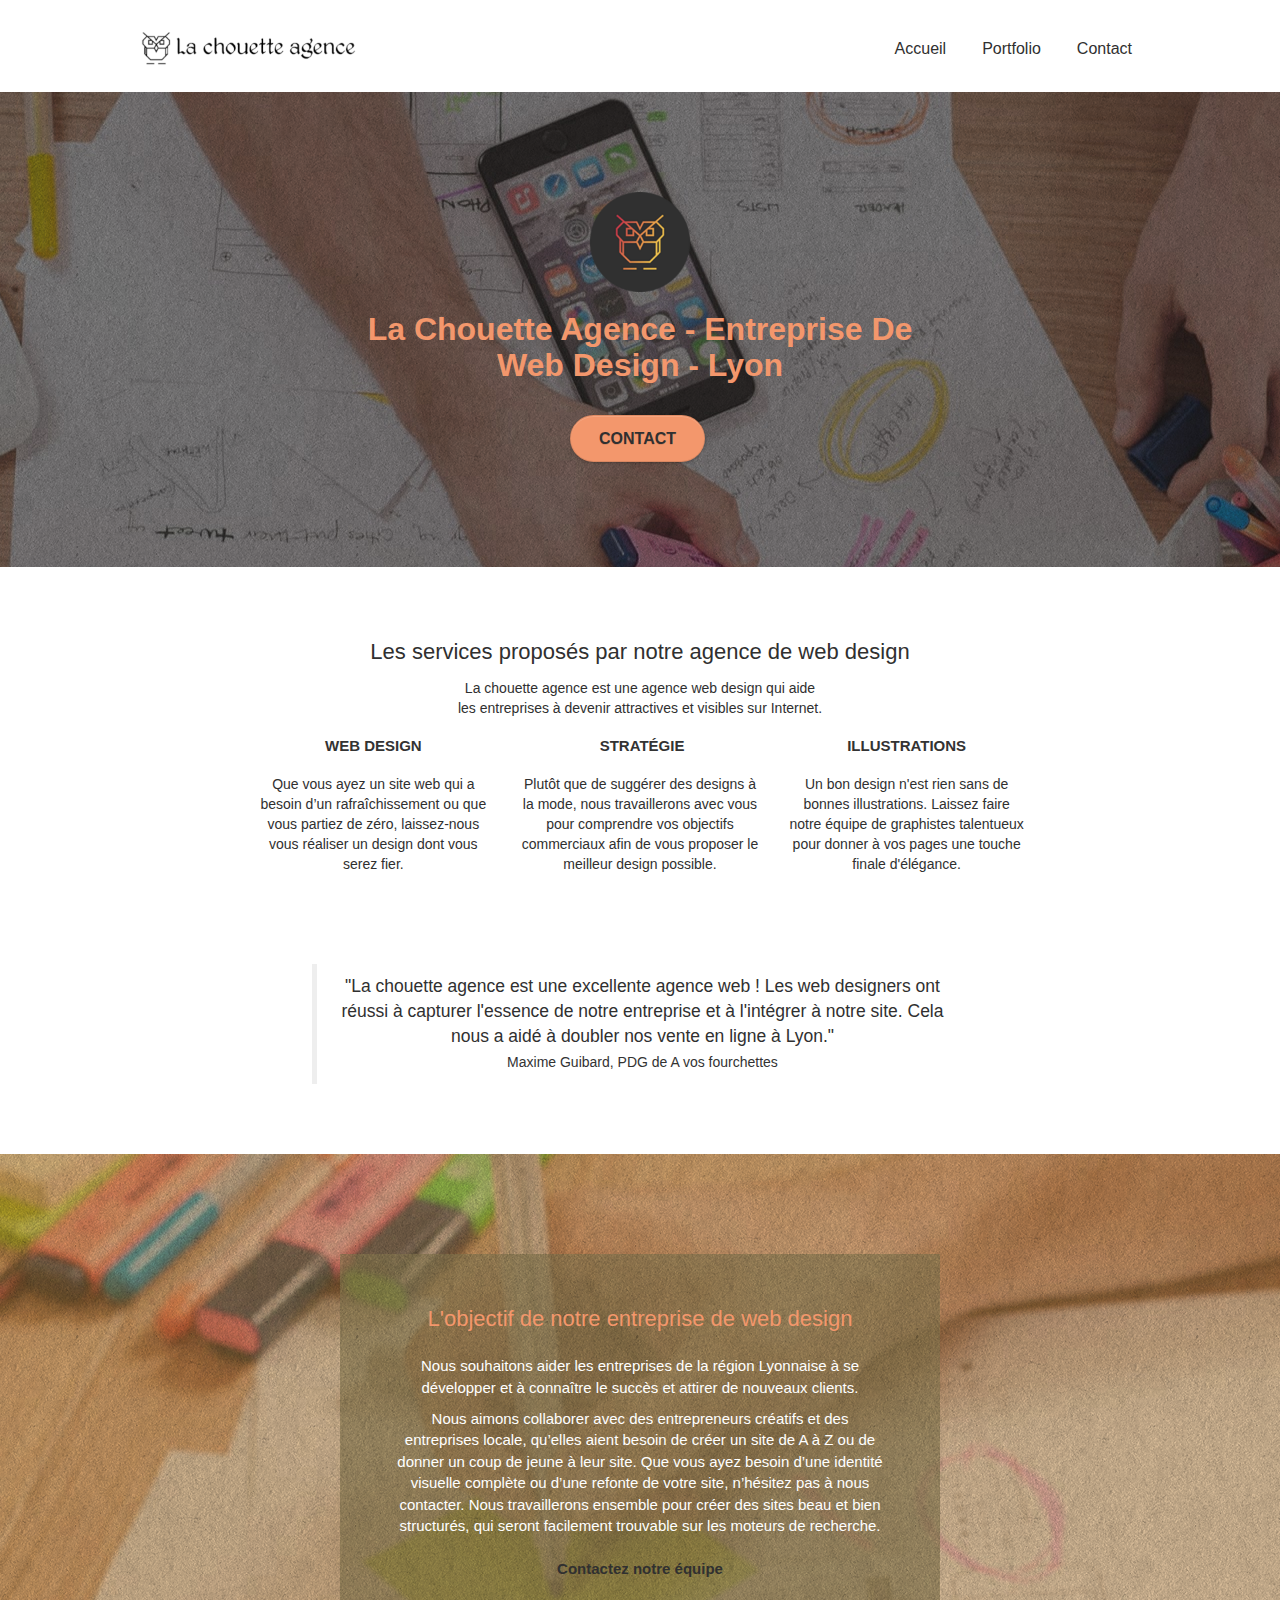
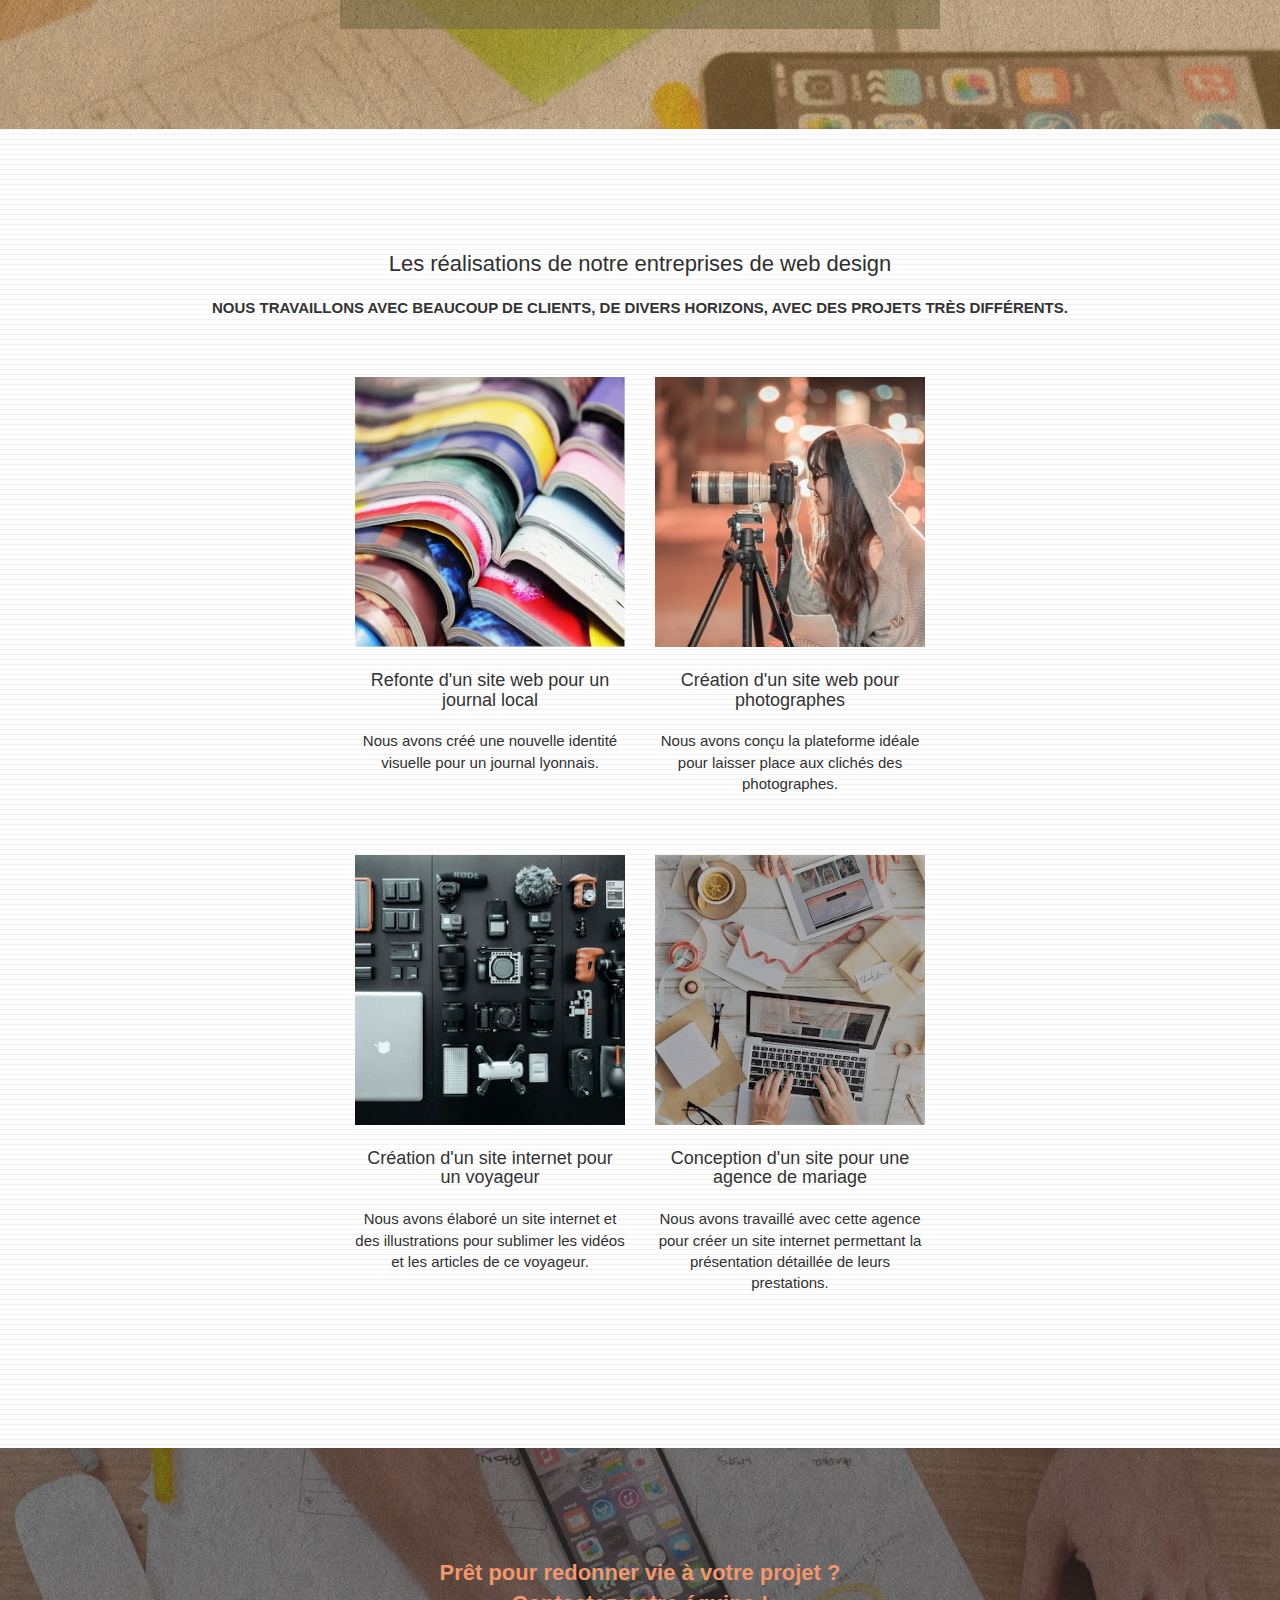
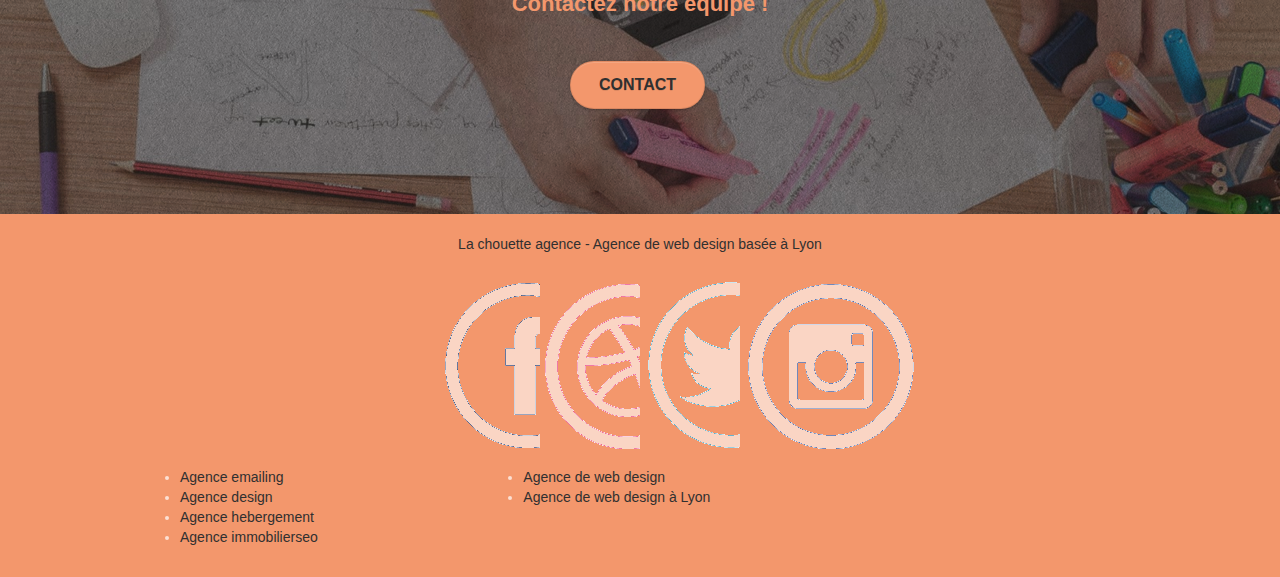
<file: index.html>
<!doctype html>
<html lang="fr">

<head>
	<!-- Global site tag (gtag.js) - Google Analytics -->
	<script async src="https://www.googletagmanager.com/gtag/js?id=UA-172869253-1"></script>
	<script>
		window.dataLayer = window.dataLayer || [];
		function gtag() { dataLayer.push(arguments); }
		gtag('js', new Date());

		gtag('config', 'UA-172869253-1');
	</script>
	<!-- Analytics END -->
	<meta charset="utf-8">
	<!-- Completion de la balise description -->
	<meta name="description"
		content="La chouette agence est une entreprise de web design située à Lyon. Venez rencontrer nos experts pour vos projets web de design, de refonte et de référencement naturel.">
	<meta name="viewport" content="width=device-width, initial-scale=1.0, viewport-fit=cover">
	<!-- Ajout balise robots pour suivi moteur de recherche -->
	<meta name="robots" content="follow" />

	<link rel="shortcut icon" type="image/png" href="img/favicon.png">

	<!-- Suppression librairie fontawesome -->
	<link rel="stylesheet" type="text/css" href="./css/bootstrap.css">
	<link rel="stylesheet" type="text/css" href="style.css">
	<link rel="preload"  type="text/css" as="style" href="./css/et-line.css">

	<script src="./js/jquery-2.1.0.js"></script>
	<script src="./js/bootstrap.js"></script>
	<script src="./js/blocs.js"></script>
	<script src="./js/jquery.touchSwipe.js" defer></script>

	<!-- Completion title -->
	<title>La Chouette Agence - Entreprise de Webdesign à Lyon</title>
</head>

<body>
	<!-- Principal conteneur -->
	<div class="page-container">
<!-- Remplacement des balises div par des balises sémantiquement correctes -->
		<!-- header -->
		<!-- Suppression de mots-clefs cachés -->
		<header class="bloc bgc-white l-bloc " id="bloc-0">
			<div class="container bloc-sm">
				<nav class="navbar row">
					<div class="navbar-header">
						<a class="navbar-brand page-link" href="index.html"><img src="img/la-chouette-agence.png"
								alt="Page d'accueil La chouette agence - Entreprise web design Lyon" height="40" /></a>
						<button id="nav-toggle" type="button" class="ui-navbar-toggle navbar-toggle"
							data-toggle="collapse" data-target=".navbar-1">
							<span class="sr-only">Toggle navigation</span><span class="icon-bar"></span><span
								class="icon-bar"></span><span class="icon-bar"></span>
						</button>
					</div>
					<div class="collapse navbar-collapse navbar-1 special-dropdown-nav">
						<ul class="site-navigation nav navbar-nav">
							<!-- Ajout d'une balise li pour portfolio + Réécriture du texte -->
							<li>
								<a class="page-link" href="index.html">Accueil</a>
							</li>
							<li>
								<a class="page-link" href="portfolio.html">Portfolio</a>
							</li>
							<li>
								<a class="page-link" href="page2.html">Contact</a>
							</li>
						</ul>
					</div>
				</nav>
			</div>
		</header>
		<!-- header END -->

		<!-- main -->
		<main>
			<!-- bloc-1-presentation -->
			<!-- Réécriture du titre h1 + alt image -->
			<section class="bloc bgc-dark-slate-blue bg-banniere d-bloc bg-t-edge bloc-bg-texture texture-paper b-parallax"
				id="bloc-1-hero">
				<div class="container bloc-lg">
					<div class="row tight-width-whitespace">
						<div class="col-sm-12">
							<img src="img/logo.png" class="center-block image-resize-mode" width="100"
								alt="Logo de La chouette agence, entreprise de web design à lyon" />
							<h1 class="text-center hero-bloc-text tc-white bold-text">
								La chouette agence - Entreprise de Web design - Lyon
							</h1>
							<div class="text-center">
								<a href="page2.html" class="btn btn-lg btn-clean btn-rd cta-hero btn-atomic-tangerine"
									id="cta-hero">Contact</a>
							</div>
						</div>
					</div>
				</div>
			</section>
			<!-- bloc-1-presentation END -->

			<!-- bloc-2-services -->
			<!-- Remplacement de deux images de texte par des balises p et blockquote + création d'un h2 -->
			<section class="bloc bgc-white l-bloc" id="bloc-2-services">
				<div class="container bloc-md">
					<div class="row">
						<div class="col-sm-12 text-center">
							<h2>Les services proposés par notre agence de web design</h2>
							<p>La chouette agence est une agence web design qui aide<br/> les entreprises à devenir attractives et visibles sur Internet.</p>
						</div>
					</div>
					<div class="row voffset-lg med-width-whitespace">
						<div class="col-sm-4">
							<div class="text-center">
								<span class="et-icon-browser sm-shadow icon-dark-slate-blue icons icon-lg"></span>
							</div>
							<h3 class="mg-md text-center">
								Web design
							</h3>
							<p class="text-center ">
								Que vous ayez un site web qui a besoin d&rsquo;un rafraîchissement ou que vous partiez
								de zéro, laissez-nous vous réaliser un design dont vous serez fier.
							</p>
						</div>
						<div class="col-sm-4">
							<div class="text-center">
								<span class="et-icon-presentation sm-shadow icon-dark-slate-blue icons icon-lg"></span>
							</div>
							<h3 class="mg-md text-center">
								&nbsp;Stratégie
							</h3>
							<p class="text-center ">
								Plutôt que de suggérer des designs à la mode, nous travaillerons avec vous pour
								comprendre vos objectifs commerciaux afin de vous proposer le meilleur design
								possible.<br>
							</p>
						</div>
						<div class="col-sm-4">
							<div class="text-center">
								<span class="et-icon-edit sm-shadow icon-dark-slate-blue icons icon-lg"></span>
							</div>
							<h3 class="mg-md text-center">
								Illustrations
							</h3>
							<p class="text-center ">
								Un bon design n'est rien sans de bonnes illustrations. Laissez faire notre équipe de
								graphistes talentueux pour donner à vos pages une touche finale d'élégance.
							</p>
						</div>
					</div>
					<div class="row voffset-lg voffset">
						<div class="col-xs-12 col-md-8 col-md-offset-2 text-center">
							<blockquote class="blockquote">"La chouette agence est une excellente agence web ! Les web designers ont réussi à capturer l'essence de notre entreprise et à l'intégrer à notre site. Cela nous a aidé à doubler nos vente en ligne à Lyon." <br/> <span class="blockquote-name">Maxime Guibard, PDG de A vos fourchettes</span></blockquote>
						</div>
					</div>
				</div>
			</section>
			<!-- bloc-2-services END -->

			<!-- bloc-3-what-i-do -->
			<!-- Creation d'un nouveau h2 + p pour l'ancien h2 + Réécriture du p -->
			<section class="bloc tc-white bgc-atomic-tangerine bg-presentation d-bloc bloc-bg-texture texture-paper b-parallax"
				id="bloc-3-what-i-do">
				<div class="container bloc-lg">
					<div class="row tight-width-whitespace black-background">
						<div class="col-sm-12">
							<h2 class="mg-md text-center tc-white">L'objectif de notre entreprise de web design</h2>
							<p class="text-center white">
								Nous souhaitons aider les entreprises de la région Lyonnaise à se développer et à
								connaître le succès et attirer de
								nouveaux clients.<br>
							</p>
							<p class="text-center white">
								Nous aimons collaborer avec des entrepreneurs créatifs et des entreprises locale,
								qu’elles aient besoin de créer un site de A à Z ou de donner un coup de jeune à leur
								site. Que vous ayez besoin d’une identité visuelle complète ou d’une refonte de votre
								site, n’hésitez pas à nous contacter. Nous travaillerons ensemble pour créer des sites
								beau et bien structurés, qui seront facilement trouvable sur les moteurs de recherche.
								<br><br><a class="ltc-white bold-link" href="page2.html">Contactez notre équipe</a><br>
							</p>
						</div>
					</div>
				</div>
			</section>
			<!-- bloc-3-what-i-do END -->

			<!-- bloc-4-portfolio -->
			<!-- Creation d'un h2 + remplcement h2 par h3 et réécriture + Réécriture des alt -->
			<section class="bloc bgc-white bg-lines-h2-bg bg-repeat l-bloc" id="bloc-4-portfolio">
				<div class="container bloc-lg">
					<div class="row">
						<hgroup class="col-sm-12 text-center">
							<h2>Les réalisations de notre entreprises de web design</h2>
							<h3>Nous travaillons avec beaucoup de clients, de divers horizons, avec des projets très différents.</h3>
						</hgroup>
					</div>
					<div class="row tight-width-whitespace portfolio-row">
						<article class="portfolio-article col-sm-6">
							<a href="#" data-lightbox="img/journal_local.jpg" data-gallery-id="gallery-1"
								data-caption="Refonte d'un site web pour un journal local" data-frame="snapshot-lb"><img
									src="img/journal_local.jpg"
									alt="La Chouette Agence : refonte du site web d'un journal local."
									class="img-responsive portfolio-thumb" /></a>
							<h4 class="mg-md text-center">
								Refonte d'un site web pour un journal local
							</h4>
							<p class="text-center">
								Nous avons créé une nouvelle identité visuelle pour un journal lyonnais.
							</p>
						</article>
						<article class="portfolio-article col-sm-6">
							<a href="#" data-lightbox="img/photographie.jpg" data-gallery-id="gallery-1"
								data-caption="Création d'un site web pour photographes" data-frame="snapshot-lb"><img
									src="img/photographie.jpg" class="img-responsive portfolio-thumb"
									alt="La Chouette Agence : création d'un site web pour photographes." /></a>
							<h4 class="mg-md text-center">
								Création d'un site web pour photographes
							</h4>
							<p class="text-center">
								Nous avons conçu la plateforme idéale pour laisser place aux clichés des photographes.
							</p>
						</article>
					</div>
					<div class="row tight-width-whitespace portfolio-row">
						<article class="portfolio-article col-sm-6">
							<a href="#" data-lightbox="img/voyage.png" data-gallery-id="gallery-1"
								data-caption="Création d'un site internet pour un voyageur"
								data-frame="snapshot-lb"><img src="img/voyage.jpg" class="img-responsive portfolio-thumb"
									alt="La Chouette Agence : création d'un site web pour voyageur." /></a>
							<h4 class="mg-md text-center">
								Création d'un site internet pour un voyageur
							</h4>
							<p class="text-center">
								Nous avons élaboré un site internet et des illustrations pour sublimer les vidéos et les
								articles de ce voyageur.
							</p>
						</article>
						<article class="portfolio-article col-sm-6">
							<a href="#" data-lightbox="img/mariage.png" data-gallery-id="gallery-1"
								data-caption="Conception d'un site pour une agence de mariage"
								data-frame="snapshot-lb"><img src="img/mariage.jpg" class="img-responsive portfolio-thumb"
									alt="La Chouette Agence : création d'un site web pour agence de mariage" /></a>
							<h4 class="mg-md text-center">
								Conception d'un site pour une agence de mariage
							</h4>
							<p class="text-center">
								Nous avons travaillé avec cette agence pour créer un site internet permettant la
								présentation détaillée de leurs prestations.
							</p>
						</article>
					</div>
				</div>
			</section>
			<!-- bloc-4-portfolio END -->

			<!-- bloc-5-cta -->
			<!-- Remplacement h2 par p  -->
			<section class="bloc bgc-dark-slate-blue bg-banniere d-bloc bloc-bg-texture texture-paper" id="bloc-5-cta">
				<div class="container bloc-lg">
					<div class="cta row">
						<h2 class="mg-md text-center tc-white bold-text">
							Prêt pour redonner vie à votre projet ?<br>Contactez notre équipe !
						</h2>
						<div class="col-sm-12 text-center">
							<a href="page2.html"
								class="btn btn-atomic-tangerine btn-clean btn-rd btn-lg cta-hero">Contact</a>
						</div>
					</div>
				</div>
			</section>
			<!-- bloc-5-cta END -->
		</main>

		<!-- Footer - bloc-8 -->
		<!-- TRemplacement de slien + réécriture p + supression mots-clefs cachés + suppression annuaire 2 + suppression lien non cohérent -->
		<footer class="bloc bgc-atomic-tangerine d-bloc" id="bloc-8">
			<div class="container bloc-sm">
				<div class="row">
					<div class="col-sm-12">
						<p class="text-center grey">
							La chouette agence - Agence de web design basée à Lyon<br>
						</p>
						<div class="row row-no-gutters social">
							<div class="col-sm-3">
								<div class="text-center">
									<a class="social" href="http://facebook.com"><img src="img/facebook.png" class="icon-md" alt="icone facebook"></a>
								</div>
							</div>
							<div class="col-sm-3">
								<div class="text-center">
									<a class="social" href="http://dribble.com"><img src="img/ribble.png" class="icon-md" alt="icone dribble"></a>
								</div>
							</div>
							<div class="col-sm-3">
								<div class="text-center">
									<a class="social" href="http://twitter.com"><img src="img/twitter.png" class="icon-md" alt="icone twitter"></a>
								</div>
							</div>
							<div class="col-sm-3">
								<div class="text-center">
									<a class="social" href="http://instagram.com"><img src="img/instagram.png" class="icon-md" alt="icone instagram"></a>
								</div>
							</div>
						</div>
						<div class="row partner-url">
							<div class="col-sm-4">
								<ul>
									<li><a class="ltc-white " href="emailing.com">Agence emailing</a></li>
									<li><a class="ltc-white " href="design.com">Agence design</a></li>
									<li><a class="ltc-white " href="hebergement.com">Agence hebergement</a></li>
									<li><a class="ltc-white " href="immobilierseo.com">Agence immobilierseo</a></li>
								</ul>
							</div>
							<div class="col-sm-4">
								<ul>
									<li><a class="ltc-white" href="annuaireagence.com">Agence de web design</a></li>
									<li><a class="ltc-white" href="meilleuresagenceslyon.com">Agence de web design à Lyon</a></li>
								</ul>
							</div>
						</div>
					</div>
				</div>
			</div>
		</footer>
		<!-- Footer - bloc-8 END -->

	</div>
	<!-- Principal conteneur END -->


</body>

</html>
</file>
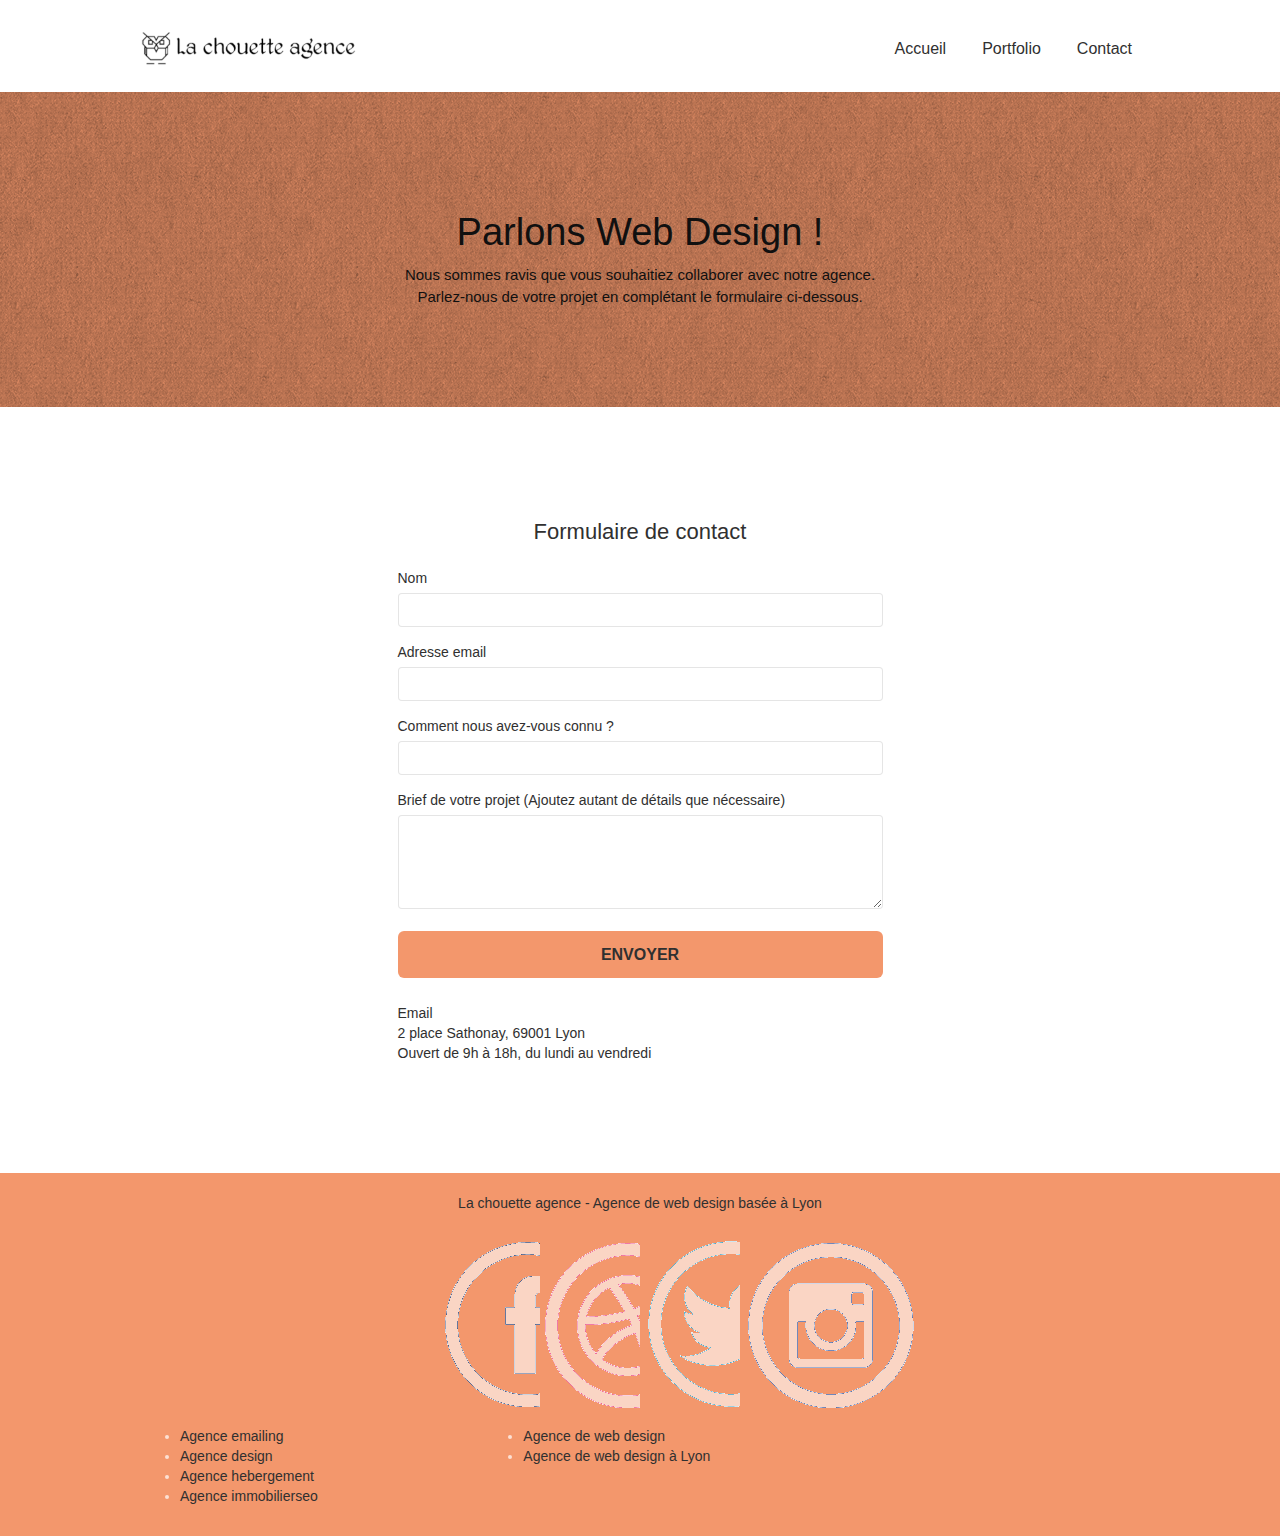
<file: page2.html>
<!doctype html>
<html lang="fr">

	<head>
		<!-- Global site tag (gtag.js) - Google Analytics -->
		<script async src="https://www.googletagmanager.com/gtag/js?id=UA-172869253-1"></script>
		<script>
			window.dataLayer = window.dataLayer || [];
			function gtag() { dataLayer.push(arguments); }
			gtag('js', new Date());
	
			gtag('config', 'UA-172869253-1');
		</script>
		<!-- Analytics END -->
		<meta charset="utf-8">
		<!-- Completion de la balise description -->
		<meta name="description"
			content="La chouette agence est une entreprise de web design située à Lyon. Venez rencontrer nos experts pour vos projets web de design, de refonte et de référencement naturel.">
		<meta name="viewport" content="width=device-width, initial-scale=1.0, viewport-fit=cover">
		<!-- Ajout balise robots pour suivi moteur de recherche -->
		<meta name="robots" content="follow" />
	
		<link rel="shortcut icon" type="image/png" href="img/favicon.png">
	
		<!-- Suppression librairie fontawesome -->
		<link rel="stylesheet" type="text/css" href="./css/bootstrap.css">
		<link rel="stylesheet" type="text/css" href="style.css">
		<link rel="preload"  type="text/css" as="style" href="./css/et-line.css">
	
		<script src="./js/jquery-2.1.0.js"></script>
		<script src="./js/bootstrap.js"></script>
		<script src="./js/blocs.js"></script>
		<script src="./js/jquery.touchSwipe.js" defer></script>
	
		<!-- Completion title -->
		<title>La Chouette Agence - Entreprise de Webdesign à Lyon - Contact</title>
	</head>

<body>
<!-- Principal conteneur -->
<div class="page-container">
    
		<!-- header -->
		<!-- Suppression de mots-clefs cachés -->
		<header class="bloc bgc-white l-bloc " id="bloc-0">
			<div class="container bloc-sm">
				<nav class="navbar row">
					<div class="navbar-header">
						<a class="navbar-brand page-link" href="index.html"><img src="img/la-chouette-agence.png"
								alt="Page d'accueil La chouette agence - Entreprise web design Lyon" height="40" /></a>
						<button id="nav-toggle" type="button" class="ui-navbar-toggle navbar-toggle"
							data-toggle="collapse" data-target=".navbar-1">
							<span class="sr-only">Toggle navigation</span><span class="icon-bar"></span><span
								class="icon-bar"></span><span class="icon-bar"></span>
						</button>
					</div>
					<div class="collapse navbar-collapse navbar-1 special-dropdown-nav">
						<ul class="site-navigation nav navbar-nav">
							<!-- Ajout d'une balise li pour portfolio + Réécriture du texte -->
							<li>
								<a class="page-link" href="index.html">Accueil</a>
							</li>
							<li>
								<a class="page-link" href="portfolio.html">Portfolio</a>
							</li>
							<li>
								<a class="page-link" href="page2.html">Contact</a>
							</li>
						</ul>
					</div>
				</nav>
			</div>
		</header>
		<!-- header END -->

<main>
<!-- bloc-6 -->
<section class="bloc bg-dots-bg bg-repeat bgc-atomic-tangerine d-bloc bloc-bg-texture texture-paper" id="bloc-6">
	<div class="container bloc-lg">
		<div class="row">
			<div class="col-sm-12">
				<h1 class="text-center hero-bloc-text tc-orange tc-orange-contact">
					Parlons web design !
				</h1>
				<p class="text-center mg-lg tc-orange tight-width-whitespace tc-orange-contact">
					Nous sommes ravis que vous souhaitiez collaborer avec notre agence.<br>
					Parlez-nous de votre projet en complétant le formulaire ci-dessous.
				</p>
			</div>
		</div>
	</div>
</section>
<!-- bloc-6 END -->

<!-- bloc-7 -->
<section class="bloc bgc-white l-bloc" id="bloc-7">
	<div class="container bloc-lg">
		<div class="row adress-form">
			<div class="col-sm-6 form">
				<h2 class="mg-md text-center tc-grey">Formulaire de contact</h2>
				 <form id="form_1" method="post" action="traitement_php" novalidate >
					<!--deleted text : success-msg="Your message has been sent." fail-msg="Sorry it seems that our mail server is not responding, Sorry for the inconvenience!"-->
					<div class="form-group">
						<label for="name">
							Nom
						</label>
						<input id="name" class="form-control" required />
					</div>
					<div class="form-group">
						<label for="email">
							Adresse email
						</label>
						<input id="email" class="form-control" type="email" required />
					</div>
					<div class="form-group">
						<label for="input_504">
							Comment nous avez-vous connu ?
						</label>
						<input class="form-control" type="email" required id="input_504" />
					</div>
					<div class="form-group">
						<label for="message">
							Brief de votre projet (Ajoutez autant de détails que nécessaire)<br>
						</label><textarea id="message" class="form-control" rows="4" cols="50" required></textarea>
					</div> 
					<button class="bloc-button btn btn-lg btn-block cta-hero btn-atomic-tangerine" type="submit">
						Envoyer
					</button>
				</form>
			</div>
				<!-- Remplacement balise p par adress + ajout adresse mail -->
				<p class="col-sm-6 email-grey">
					<a class="ltc-white email-grey-link" href="mailto:contact@lachouetteagence.com">Email</a><br/>
					2 place Sathonay, 69001 Lyon<br/>
					Ouvert de 9h à 18h, du lundi au vendredi
				</p>
		</div>
	</div>
</section>
<!-- bloc-7 END -->
</main>
 
<!-- ScrollToTop Button -->
<!-- <a class="bloc-button btn btn-d scrollToTop" onclick="scrollToTarget('1')"><span class="fa fa-chevron-up"></span></a> -->
<!-- ScrollToTop Button END -->



		<!-- Footer - bloc-8 -->
		<!-- TRemplacement de slien + réécriture p + supression mots-clefs cachés + suppression annuaire 2 + suppression lien non cohérent -->
		<footer class="bloc bgc-atomic-tangerine d-bloc" id="bloc-8">
			<div class="container bloc-sm">
				<div class="row">
					<div class="col-sm-12">
						<p class="text-center grey">
							La chouette agence - Agence de web design basée à Lyon<br>
						</p>
						<div class="row row-no-gutters social">
							<div class="col-sm-3">
								<div class="text-center">
									<a class="social" href="http://facebook.com"><img src="img/facebook.png" class="icon-md" alt="icone facebook"></a>
								</div>
							</div>
							<div class="col-sm-3">
								<div class="text-center">
									<a class="social" href="http://dribble.com"><img src="img/ribble.png" class="icon-md" alt="icone dribble"></a>
								</div>
							</div>
							<div class="col-sm-3">
								<div class="text-center">
									<a class="social" href="http://twitter.com"><img src="img/twitter.png" class="icon-md" alt="icone twitter"></a>
								</div>
							</div>
							<div class="col-sm-3">
								<div class="text-center">
									<a class="social" href="http://instagram.com"><img src="img/instagram.png" class="icon-md" alt="icone instagram"></a>
								</div>
							</div>
						</div>
						<div class="row partner-url">
							<div class="col-sm-4">
								<ul>
									<li><a class="ltc-white " href="emailing.com">Agence emailing</a></li>
									<li><a class="ltc-white " href="design.com">Agence design</a></li>
									<li><a class="ltc-white " href="hebergement.com">Agence hebergement</a></li>
									<li><a class="ltc-white " href="immobilierseo.com">Agence immobilierseo</a></li>
								</ul>
							</div>
							<div class="col-sm-4">
								<ul>
									<li><a class="ltc-white" href="annuaireagence.com">Agence de web design</a></li>
									<li><a class="ltc-white" href="meilleuresagenceslyon.com">Agence de web design à Lyon</a></li>
								</ul>
							</div>
						</div>
					</div>
				</div>
			</div>
		</footer>
		<!-- Footer - bloc-8 END -->
</div>
<!-- Principal conteneur END -->
    

</body>
</html>
</file>
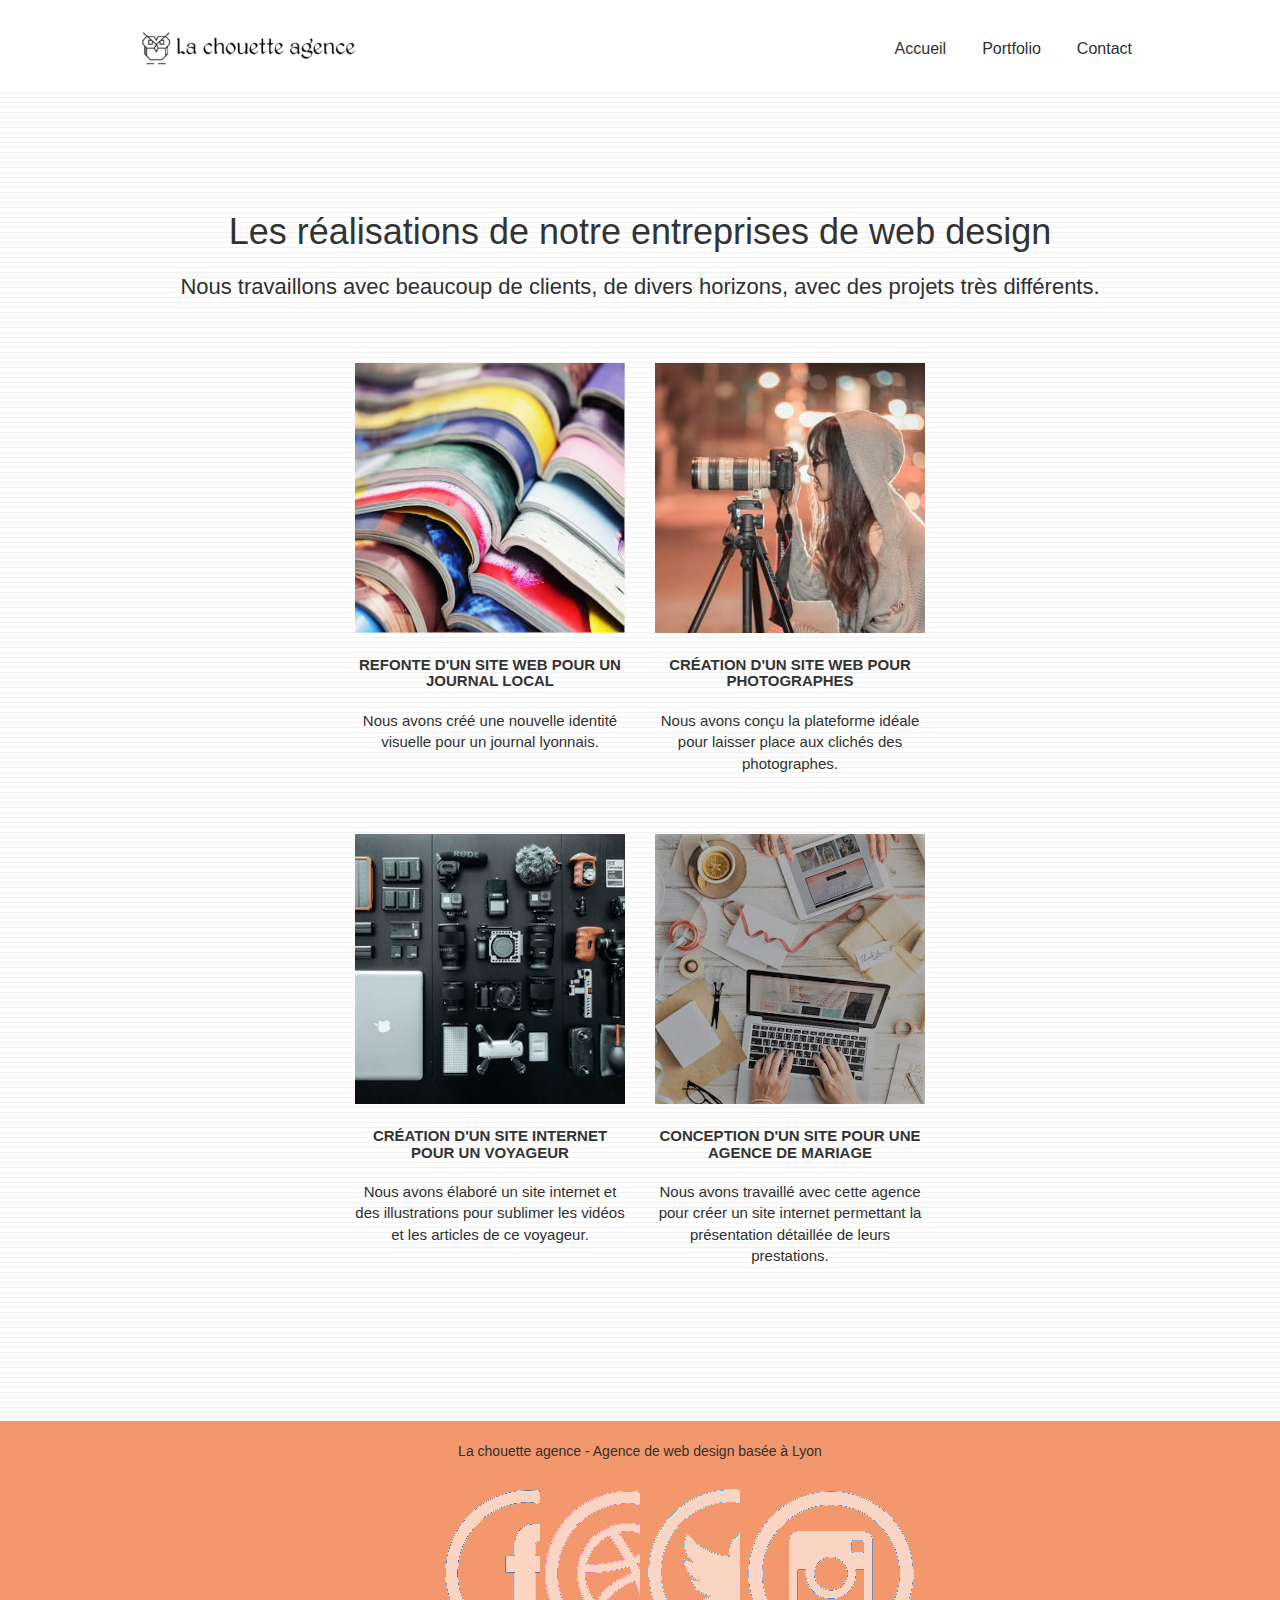
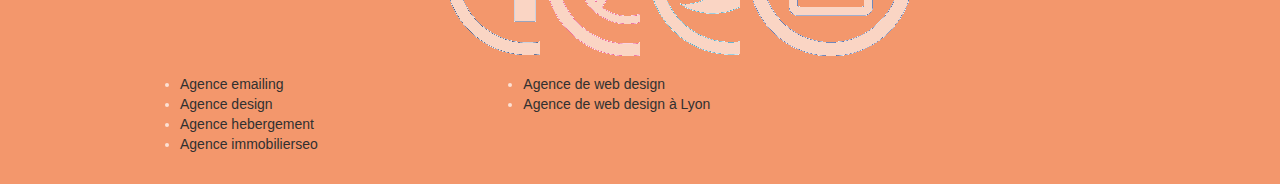
<file: portfolio.html>
<!doctype html>
<!-- Remplacement de "default" par "fr" -->
<html lang="fr">

	<head>
		<!-- Global site tag (gtag.js) - Google Analytics -->
		<script async src="https://www.googletagmanager.com/gtag/js?id=UA-172869253-1"></script>
		<script>
			window.dataLayer = window.dataLayer || [];
			function gtag() { dataLayer.push(arguments); }
			gtag('js', new Date());
	
			gtag('config', 'UA-172869253-1');
		</script>
		<!-- Analytics END -->
		<meta charset="utf-8">
		<!-- Completion de la balise description -->
		<meta name="description"
			content="La chouette agence est une entreprise de web design située à Lyon. Venez rencontrer nos experts pour vos projets web de design, de refonte et de référencement naturel.">
		<meta name="viewport" content="width=device-width, initial-scale=1.0, viewport-fit=cover">
		<!-- Ajout balise robots pour suivi moteur de recherche -->
		<meta name="robots" content="follow" />
	
		<link rel="shortcut icon" type="image/png" href="img/favicon.png">
	
		<!-- Suppression librairie fontawesome -->
		<link rel="stylesheet" type="text/css" href="./css/bootstrap.css">
		<link rel="stylesheet" type="text/css" href="style.css">
		<link rel="preload"  type="text/css" as="style" href="./css/et-line.css">
	
		<script src="./js/jquery-2.1.0.js"></script>
		<script src="./js/bootstrap.js"></script>
		<script src="./js/blocs.js"></script>
		<script src="./js/jquery.touchSwipe.js" defer></script>
	
		<!-- Completion title -->
		<title>La Chouette Agence - Entreprise de Webdesign à Lyon - Contact</title>
	</head>
       <body>   
		<!-- header -->
		<!-- Suppression de mots-clefs cachés -->
		<header class="bloc bgc-white l-bloc " id="bloc-0">
			<div class="container bloc-sm">
				<nav class="navbar row">
					<div class="navbar-header">
						<a class="navbar-brand page-link" href="index.html"><img src="img/la-chouette-agence.png"
								alt="Page d'accueil La chouette agence - Entreprise web design Lyon" height="40" /></a>
						<button id="nav-toggle" type="button" class="ui-navbar-toggle navbar-toggle"
							data-toggle="collapse" data-target=".navbar-1">
							<span class="sr-only">Toggle navigation</span><span class="icon-bar"></span><span
								class="icon-bar"></span><span class="icon-bar"></span>
						</button>
					</div>
					<div class="collapse navbar-collapse navbar-1 special-dropdown-nav">
						<ul class="site-navigation nav navbar-nav">
							<!-- Ajout d'une balise li pour portfolio + Réécriture du texte -->
							<li>
								<a class="page-link" href="index.html">Accueil</a>
							</li>
							<li>
								<a class="page-link" href="portfolio.html">Portfolio</a>
							</li>
							<li>
								<a class="page-link" href="page2.html">Contact</a>
							</li>
						</ul>
					</div>
				</nav>
			</div>
		</header>
		<!-- header END -->
            <!-- bloc-4-portfolio -->
			<!-- Creation d'un h2 + remplcement h2 par h3 et réécriture + Réécriture des alt -->
			<main class="bloc bgc-white bg-lines-h2-bg bg-repeat l-bloc" id="bloc-4-portfolio">
				<div class="container bloc-lg">
					<div class="row">
						<hgroup class="col-sm-12 text-center">
							<h1>Les réalisations de notre entreprises de web design</h1>
							<h2>Nous travaillons avec beaucoup de clients, de divers horizons, avec des projets très différents.</h2>
						</hgroup>
					</div>
					<div class="row tight-width-whitespace portfolio-row">
						<article class="col-sm-6">
							<a href="#" data-lightbox="img/journal_local.jpg" data-gallery-id="gallery-1"
								data-caption="Refonte d'un site web pour un journal local" data-frame="snapshot-lb"><img
									src="img/journal_local.jpg"
									alt="La Chouette Agence : refonte du site web d'un journal local."
									class="img-responsive portfolio-thumb" /></a>
							<h3 class="mg-md text-center">
								Refonte d'un site web pour un journal local
							</h3>
							<p class="text-center">
								Nous avons créé une nouvelle identité visuelle pour un journal lyonnais.
							</p>
						</article>
						<article class="col-sm-6">
							<a href="#" data-lightbox="img/photographie.jpg" data-gallery-id="gallery-1"
								data-caption="Création d'un site web pour photographes" data-frame="snapshot-lb"><img
									src="img/photographie.jpg" class="img-responsive portfolio-thumb"
									alt="La Chouette Agence : création d'un site web pour photographes." /></a>
							<h3 class="mg-md text-center">
								Création d'un site web pour photographes
							</h3>
							<p class="text-center">
								Nous avons conçu la plateforme idéale pour laisser place aux clichés des photographes.
							</p>
						</article>
					</div>
					<div class="row tight-width-whitespace portfolio-row">
						<article class="col-sm-6">
							<a href="#" data-lightbox="img/voyage.jpg" data-gallery-id="gallery-1"
								data-caption="Création d'un site internet pour un voyageur"
								data-frame="snapshot-lb"><img src="img/voyage.jpg" class="img-responsive portfolio-thumb"
									alt="La Chouette Agence : création d'un site web pour voyageur." /></a>
							<h3 class="mg-md text-center">
								Création d'un site internet pour un voyageur
							</h3>
							<p class="text-center">
								Nous avons élaboré un site internet et des illustrations pour sublimer les vidéos et les
								articles de ce voyageur.
							</p>
						</article>
						<article class="col-sm-6">
							<a href="#" data-lightbox="img/mariage.jpg" data-gallery-id="gallery-1"
								data-caption="Conception d'un site pour une agence de mariage"
								data-frame="snapshot-lb"><img src="img/mariage.jpg" class="img-responsive portfolio-thumb"
									alt="La Chouette Agence : création d'un site web pour agence de mariage" /></a>
							<h3 class="mg-md text-center">
								Conception d'un site pour une agence de mariage
							</h3>
							<p class="text-center">
								Nous avons travaillé avec cette agence pour créer un site internet permettant la
								présentation détaillée de leurs prestations.
							</p>
						</article>
					</div>
				</div>
			</main>
            <!-- bloc-4-portfolio END -->


		<!-- Footer - bloc-8 -->
		<!-- TRemplacement de slien + réécriture p + supression mots-clefs cachés + suppression annuaire 2 + suppression lien non cohérent -->
		<footer class="bloc bgc-atomic-tangerine d-bloc" id="bloc-8">
			<div class="container bloc-sm">
				<div class="row">
					<div class="col-sm-12">
						<p class="text-center grey">
							La chouette agence - Agence de web design basée à Lyon<br>
						</p>
						<div class="row row-no-gutters social">
							<div class="col-sm-3">
								<div class="text-center">
									<a class="social" href="http://facebook.com"><img src="img/facebook.png" class="icon-md" alt="icone facebook"></a>
								</div>
							</div>
							<div class="col-sm-3">
								<div class="text-center">
									<a class="social" href="http://dribble.com"><img src="img/ribble.png" class="icon-md" alt="icone dribble"></a>
								</div>
							</div>
							<div class="col-sm-3">
								<div class="text-center">
									<a class="social" href="http://twitter.com"><img src="img/twitter.png" class="icon-md" alt="icone twitter"></a>
								</div>
							</div>
							<div class="col-sm-3">
								<div class="text-center">
									<a class="social" href="http://instagram.com"><img src="img/instagram.png" class="icon-md" alt="icone instagram"></a>
								</div>
							</div>
						</div>
						<div class="row partner-url">
							<div class="col-sm-4">
								<ul>
									<li><a class="ltc-white " href="emailing.com">Agence emailing</a></li>
									<li><a class="ltc-white " href="design.com">Agence design</a></li>
									<li><a class="ltc-white " href="hebergement.com">Agence hebergement</a></li>
									<li><a class="ltc-white " href="immobilierseo.com">Agence immobilierseo</a></li>
								</ul>
							</div>
							<div class="col-sm-4">
								<ul>
									<li><a class="ltc-white" href="annuaireagence.com">Agence de web design</a></li>
									<li><a class="ltc-white" href="meilleuresagenceslyon.com">Agence de web design à Lyon</a></li>
								</ul>
							</div>
						</div>
					</div>
				</div>
			</div>
		</footer>
		<!-- Footer - bloc-8 END -->


        </body>  
            
</html>
</file>
<file: style.css>
body{margin:0;padding:0;background:#fff;overflow-x:hidden;-webkit-font-smoothing:antialiased;-moz-osx-font-smoothing:grayscale}a,button{transition:all .3s ease-in-out}a:hover{text-decoration:none;cursor:pointer}.bloc{width:100%;clear:both;background:50% 50% no-repeat;padding:0 50px;background-size:cover;position:relative}.bloc .container{padding-left:0;padding-right:0}.bloc-lg{padding:100px 50px}.bloc-md{padding:50px}.bloc-sm{padding:20px 50px}.bg-b-edge,.bg-br-edge,.bg-center,.bg-l-edge,.bg-r-edge,.bg-repeat,.bg-t-edge,.bg-tr-edge{background-size:auto!important}.bg-repeat{background:repeat}.bg-t-edge{background:top no-repeat}.bloc-bg-texture::before{content:"";background-size:2px 2px;position:absolute;top:0;bottom:0;left:0;right:0}.texture-paper::before{background:url(img/texture-paper.png);background-size:280px 280px}.b-parallax{background-attachment:fixed}.d-bloc{color:rgba(255,255,255,.7)}.d-bloc button:hover{color:rgba(255,255,255,.9)}.d-bloc .a-btn,.d-bloc .navbar a,.d-bloc .navbar-brand,.d-bloc a .icon-lg,.d-bloc a .icon-md,.d-bloc a .icon-sm,.d-bloc h1 a,.d-bloc h2 a,.d-bloc h3 a,.d-bloc h4 a,.d-bloc h5 a,.d-bloc h6 a,.d-bloc p a{color:rgba(255,255,255,.6)}.d-bloc .a-btn:hover,.d-bloc .navbar a:hover,.d-bloc .navbar-brand:hover,.d-bloc a:hover .icon-lg,.d-bloc a:hover .icon-md,.d-bloc a:hover .icon-sm,.d-bloc h1 a:hover,.d-bloc h2 a:hover,.d-bloc h3 a:hover,.d-bloc h4 a:hover,.d-bloc h5 a:hover,.d-bloc h6 a:hover,.d-bloc p a:hover{color:rgba(255,255,255,1)}.l-bloc .navbar .page-link:hover{background:#f3976c;color:#303030!important}.cta{display:flex;flex-direction:column}header .row{justify-content:start}.adress-form{display:flex;flex-direction:column;align-items:center}.form{text-align:left;margin-bottom:20px}adress p{margin:0}.d-bloc .navbar-toggle .icon-bar{background:rgba(255,255,255,1)}.l-bloc button:hover{color:rgba(0,0,0,.7)}.l-bloc .a-btn,.l-bloc .navbar a,.l-bloc .navbar-brand,.l-bloc a .icon-lg,.l-bloc a .icon-md,.l-bloc a .icon-sm,.l-bloc h1 a,.l-bloc h2 a,.l-bloc h3 a,.l-bloc h4 a,.l-bloc h5 a,.l-bloc h6 a,.l-bloc p a{color:rgba(0,0,0,.6)}.l-bloc .a-btn:hover,.l-bloc .navbar a:hover,.l-bloc .navbar-brand:hover,.l-bloc a:hover .icon-lg,.l-bloc a:hover .icon-md,.l-bloc a:hover .icon-sm,.l-bloc h1 a:hover,.l-bloc h2 a:hover,.l-bloc h3 a:hover,.l-bloc h4 a:hover,.l-bloc h5 a:hover,.l-bloc h6 a:hover,.l-bloc p a:hover{color:rgba(0,0,0,1)}.l-bloc .navbar-toggle .icon-bar{color:rgba(0,0,0,.6)}.voffset{margin-top:30px}.voffset-lg{margin-top:80px}.row-no-gutters{margin-right:0;margin-left:0}.row.row-no-gutters>[class*=" col-"],.row.row-no-gutters>[class^=col-]{padding-right:0;padding-left:0;margin-top:10px}.partner-url{margin-top:10px}#bloc-1-hero h1{font-size:32px}.navbar{margin-bottom:0;z-index:1}.navbar-brand{height:auto;padding:3px 15px;font-size:25px;font-weight:400;font-weight:600;line-height:44px}.navbar-brand img{max-height:200px;margin:0 5px 0 0;display:inline}.navbar-brand img[src$=svg]{min-width:100px}.nav-center .navbar-brand img{margin:0}.navbar .nav{padding-top:2px;margin-right:-16px;float:right;z-index:1}.nav>li{float:left;margin:4px 3px 0 3px;font-size:16px}.nav>li a:focus,.nav>li a:hover{background:0 0}.navbar-toggle{margin:10px 10px 0 0;border:0}.navbar-toggle:hover{background:0 0!important}.navbar-toggle .icon-bar{background-color:rgba(0,0,0,.5);width:26px}@media (min-width:768px){.site-navigation{position:absolute;top:50%;right:20px;transform:translate(0,-50%)}.nav-center{text-align:center}.nav-center .navbar-header{width:100%}.nav-center .nav>li,.nav-center .navbar-brand,.nav-center .navbar-header{float:none;display:inline-block}.nav-center .site-navigation{position:relative;width:100%;right:0;margin-right:0;margin-top:20px}}.nav>li>.dropdown a{background:0 0!important;display:block;padding:14px 15px}.mg-md{margin-top:10px;margin-bottom:20px}.mg-lg{margin-top:10px;margin-bottom:40px}.btn{margin:0 5px 5px 0}.btn-d,.btn-d:focus,.btn-d:hover{color:#fff;background:rgba(0,0,0,.3)}.btn-rd{border-radius:40px}.btn-clean{border:1px solid rgba(0,0,0,.08);border-bottom-color:rgba(0,0,0,.1);text-shadow:0 1px 0 rgba(0,0,1,.1);box-shadow:0 1px 3px rgba(0,0,1,.25),inset 0 1px 0 0 rgba(255,255,255,.15)}.icon-md{font-size:30px!important}.icon-lg{font-size:60px!important}.sm-shadow{text-shadow:0 1px 2px rgba(0,0,0,.3)}.form-control{border-color:rgba(0,0,0,.1);box-shadow:none}.scrollToTop{width:40px;height:40px;position:fixed;bottom:20px;right:20px;opacity:0;z-index:500;transition:all .3s ease-in-out}.scrollToTop span{margin-top:6px}a[data-lightbox]{position:relative;display:block;text-align:center}a[data-lightbox]:hover::before{content:"+";font-family:HelveticaNeue-Light,"Helvetica Neue Light","Helvetica Neue",Helvetica,Arial,Lucida;font-size:32px;width:50px;height:50px;margin-left:-25px;border-radius:50%;background:rgba(0,0,0,.6);color:#fff;font-weight:100;z-index:1;position:absolute;top:50%;transform:translateY(-50%)}a[data-lightbox]:hover img{opacity:.6;animation-fill-mode:none}.lightbox-caption{padding:20px;color:#fff;background:rgba(0,0,0,.5);position:absolute;left:15px;right:15px;bottom:5px}.snapshot-lb .lightbox-caption{padding:0;color:rgba(0,0,0,.5);background:0 0}.btn,a,h1,h2,h3,h4,h5,h6,label,p{font-family:helvetica,Arial,Lucida;font-weight:400;color:#303030!important}.container{max-width:1000px}.hero-bloc-text{font-size:38px;text-transform:capitalize}.tight-width-whitespace{max-width:600px;margin:auto auto auto auto;font-size:15px}.h1{font-size:20px;font-family:"Open Sans",Arial,Lucida}.cta-hero{margin-top:22px;color:#fff!important;text-transform:uppercase;padding:12px 28px 12px 28px;font-size:16px;font-weight:700}.social{max-width:400px;margin:auto auto auto auto}h2{font-size:22px;line-height:1.4em}h3{font-size:15px;text-transform:uppercase;font-weight:700;color:#333!important}.med-width-whitespace{max-width:800px;margin:auto auto auto auto;box-shadow:0 0 0 #000}h1{color:#333!important}h4{color:#333!important}.blockquote-name{color:#333;font-size:14px}.icons{margin-bottom:14px;margin-top:24px}.white{color:#fff!important}.grey{color:#303030!important}.portfolio-thumb{margin-bottom:24px}.portfolio-row{margin-bottom:44px;margin-top:50px}.black-background{background-color:rgba(165,147,99,.7);padding:40px 40px 40px 40px}.bold-link{font-weight:900}.bold-link:hover{text-decoration:underline!important}.bgc-white{background-color:#fff}.bgc-dark-slate-blue{background-color:#364577}.bgc-atomic-tangerine{background-color:#f3976c}.tc-white{color:#f3976c!important}.tc-orange{color:#fff!important}.tc-grey{color:#303030!important}.tc-orange-contact{color:#101010!important}.btn-atomic-tangerine{background:#f3976c;color:#303030!important}.btn-atomic-tangerine:hover{background:#303030!important;color:#f3976c!important}.ltc-white{color:#303030!important}.ltc-white:hover{color:#303030!important;text-decoration:underline}.ltc-white.email-grey{color:#303030!important}.ltc-white.email-grey-link:hover{color:#303030!important;text-decoration:underline}.ltc-atomic-tangerine{color:#f3976c!important}.ltc-atomic-tangerine:hover{color:#c27956!important}.icon-dark-slate-blue{color:#364577!important;border-color:#364577!important}.blockquote{color:#303030}.bold-text{font-weight:700;z-index:100000}.bg-dots-bg{background-image:url(img/dots-bg.png)}.bg-lines-h2-bg{background-image:url(img/lines-h2-bg.png)}.bg-banniere{background-image:url(img/la-chouette-agence-banniere.jpg)}.bg-presentation{background-image:url(img/image-de-presentation.jpg)}@media (max-width:1024px){.bloc{padding-left:20px;padding-right:20px}}@media (max-width:992px) and (min-width:768px){.navbar .nav{max-width:80%}.nav-center.navbar .nav{max-width:100%}}@media only screen and (min-width:768px) and (max-width:1024px) and (orientation:landscape){.b-parallax{background-attachment:scroll}}@media only screen and (min-width:1024px) and (max-width:1366px){.b-parallax{background-attachment:scroll}}@media (max-width:991px){.container{width:100%}.b-parallax{background-attachment:scroll}#hero-bloc,.page-container{overflow-x:hidden;position:relative}.bloc-group,.bloc-group .bloc{display:block;width:100%}.cta{display:flex;flex-direction:column}}@media (max-width:767px){.page-container{overflow-x:hidden;position:relative}h1,h2,h3,h4,h5,h6,p{padding-left:10px!important;padding-right:10px!important}#bloc-1-hero h1{font-size:25px}.b-parallax{background-attachment:scroll}.navbar .nav{padding-top:0;border-top:1px solid rgba(0,0,0,.2);float:none!important}.navbar.row{margin-left:0;margin-right:0}.site-navigation{position:inherit;transform:none}.nav>li{margin-top:0;border-bottom:1px solid rgba(0,0,0,.1);background:rgba(0,0,0,.05);text-align:left;padding-left:15px;width:100%}.nav>li:hover{background:rgba(0,0,0,.08)}#hero-bloc .navbar .nav{background:rgba(0,0,0,.8)}#hero-bloc .navbar .nav a{color:rgba(255,255,255,.6)}.hero{padding:50px 0}.hero-nav{left:-1px;right:-1px}.navbar-collapse{padding:0;overflow-x:hidden;box-shadow:none}.navbar-brand img{max-height:40px;width:auto}.bloc{padding-left:0;padding-right:0}.bloc-lg{padding:40px 0}.bloc-md,.bloc-sm{padding-left:0;padding-right:0}.cta{display:flex;flex-direction:column}.a-block{padding:0 10px}.voffset{margin-top:5px}.voffset-md{margin-top:20px}.voffset-lg{display:flex;flex-direction:column;margin-top:30px}form{padding:5px}.portfolio-row{display:flex;flex-direction:column;margin-bottom:0;margin-top:0}.portfolio-article{margin-bottom:10px;margin-top:10px}.portfolio-thumb{margin:auto}.partner-url{flex-direction:column}}@media (max-width:400px){.bloc{padding-left:0;padding-right:0}}
</file>
<file: css/et-line.css>
@font-face{font-family:et-line, arial;src:url(../fonts/et-line.eot);src:url(../fonts/et-line.eot?#iefix) format('embedded-opentype'),url(../fonts/et-line.woff) format('woff'),url(../fonts/et-line.ttf) format('truetype'),url(../fonts/et-line.svg#et-line) format('svg');font-weight:400;font-style:normal}.et-icon-browser,.et-icon-edit,.et-icon-facebook,.et-icon-global,.et-icon-presentation,.et-icon-target,.et-icon-twitter{font-family:et-line, arial;font-style:normal;font-weight:400;font-variant:normal;text-transform:none;line-height:1;-webkit-font-smoothing:antialiased;-moz-osx-font-smoothing:grayscale;display:inline-block}.et-icon-browser:before{content:"\e00c"}.et-icon-presentation:before{content:"\e00e"}.et-icon-edit:before{content:"\e01c"}.et-icon-target:before{content:"\e04e"}.et-icon-global:before{content:"\e052"}.et-icon-facebook:before{content:"\e05d"}.et-icon-twitter:before{content:"\e05e"}
</file>
